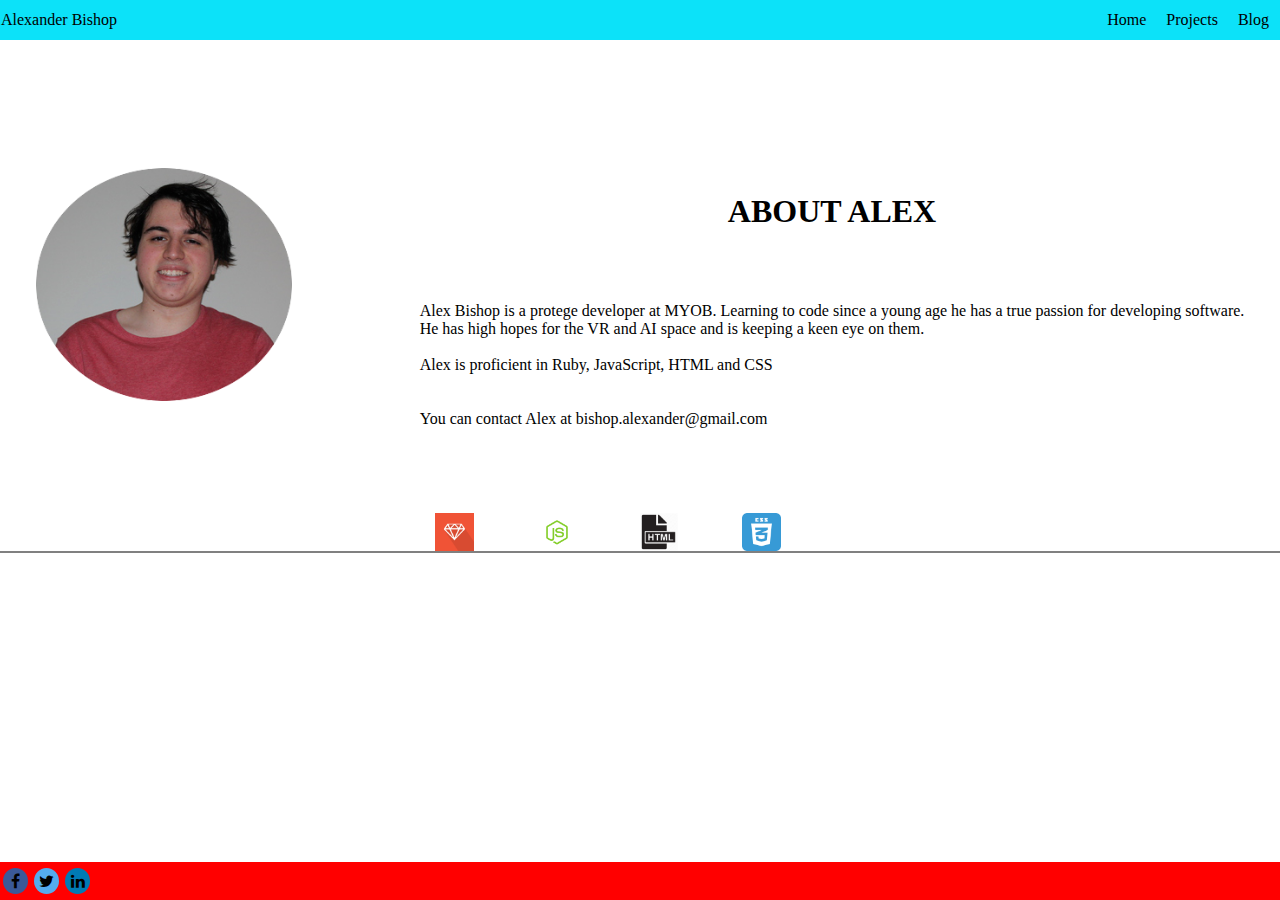
<file: index.html>
<!DOCTYPE html>
<html lang="en">
  <head>
    <meta charset="UTF-8" />
    <meta name="viewport" content="width=device-width, initial-scale=1.0" />
    <meta http-equiv="X-UA-Compatible" content="ie=edge" />
    <title>Document</title>
    <link rel="stylesheet" href="style.css" />
  </head>
  <body>
    <div class="flex-container">
      <div>Alexander Bishop</div>
      <div class="nav-container">
            <div> <a href="index.html">Home</a></div>
            <div> <a href="projects.html">Projects</a></div>
            <div> <a href="blog.html">Blog</a></div>
      </div>
    </div>
</div>
</div>
  <div class="aboutme">
    <img src="imageround.png" alt="">
<span>
  <h1>ABOUT ALEX</h1>
  <br><br><br><br>
  <p></p>Alex Bishop is a protege developer at MYOB. Learning to code since a young age he has a true passion for developing software.</p>
  <p>He has high hopes for the VR and AI space and is keeping a keen eye on them.</p>
  <br>
  <p>Alex is proficient in Ruby, JavaScript, HTML and CSS</p>
  <br>
  <br>
  <p>You can contact Alex at bishop.alexander@gmail.com</p>
</span>
</div>
<br><br><br><br>
<div class="profs">
  <img src="icons/ruby.png" alt="">
  <img src="icons/js.png" alt="">
  <img src="icons/html.png" alt="">
  <img src="icons/css.png" alt="">
</div>
<div class="footer">
    <div><a href="https://www.facebook.com/alexander.asif" class="fa fa-facebook"></a></div>
    <div><a href="https://twitter.com/thecool444?" class="fa fa-twitter"></a></div>
    <div><a href="https://www.linkedin.com/in/alexander-bishop-92a81261/" class="fa fa-linkedin"></a></div>
</div>
</body>
</html.>
</file>
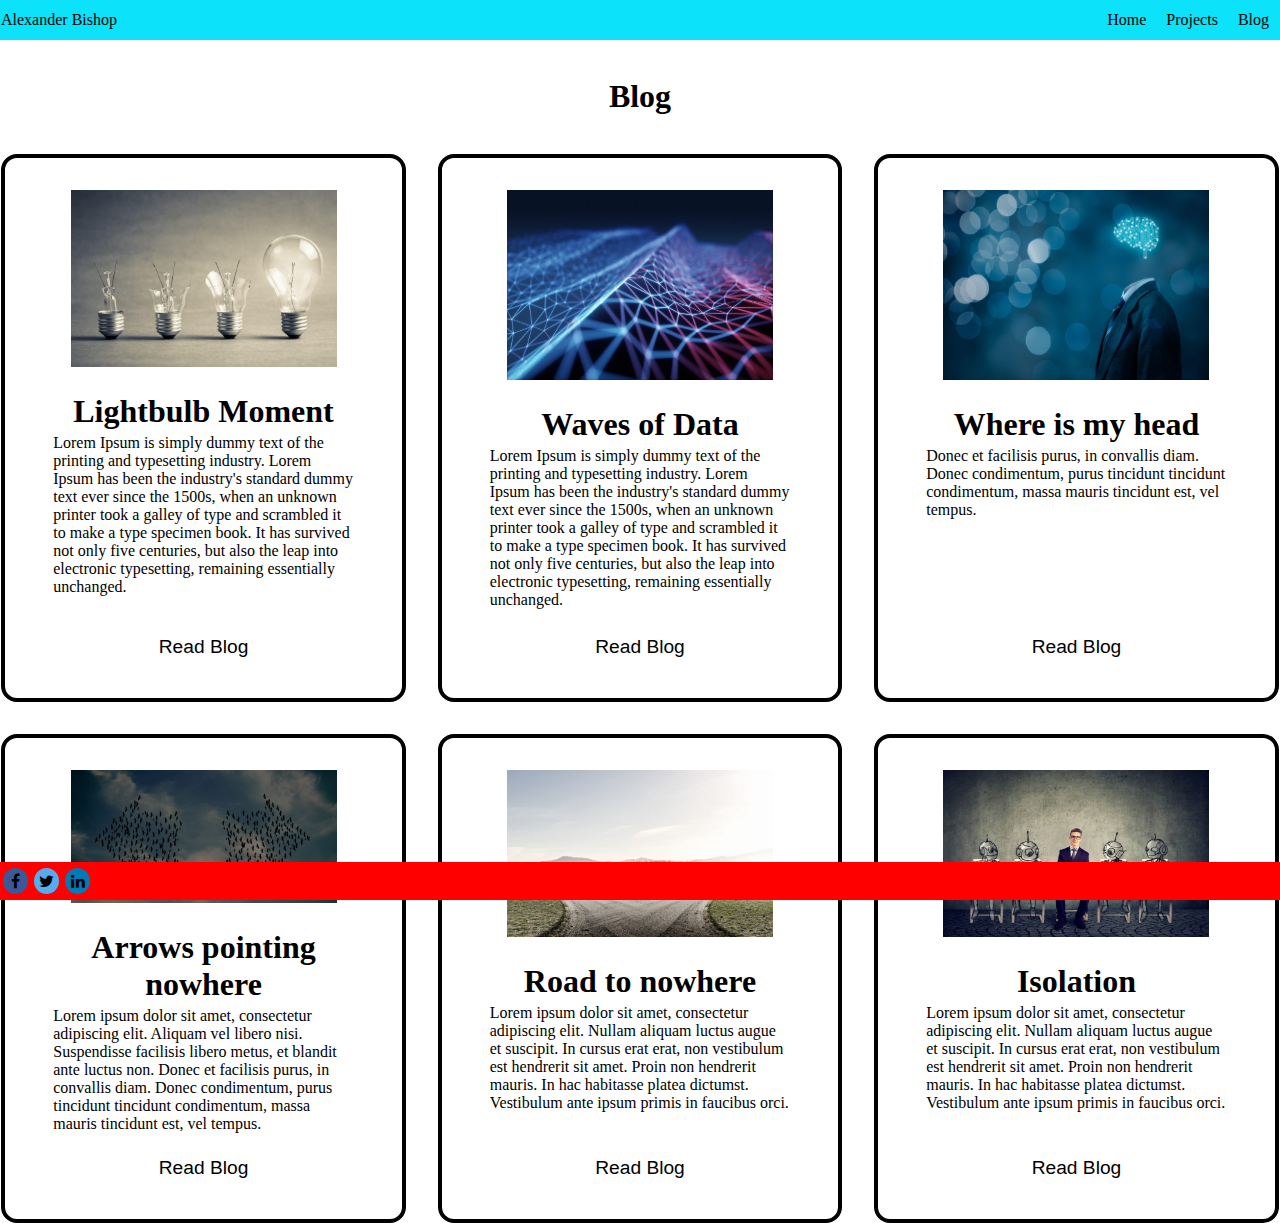
<file: blog.html>
<!DOCTYPE html>
<html lang="en">
  <head>
    <meta charset="UTF-8" />
    <meta name="viewport" content="width=device-width, initial-scale=1.0" />
    <meta http-equiv="X-UA-Compatible" content="ie=edge" />
    <title>Document</title>
    <link rel="stylesheet" href="style.css" />
  </head>
  <body>
    <div class="flex-container">
      <div>Alexander Bishop</div>
      <div class="nav-container">
        <div> <a href="index.html">Home</a></div>
        <div><a href="projects.html">Projects</a></div>
        <div><a href="blog.html">Blog</a></div>
      </div>
    </div>
    <h1>Blog</h1>
    <main class="grid">
      <article class="post">
        <h1>Lightbulb Moment</h1>
        <p>Lorem Ipsum is simply dummy text of the printing and typesetting industry. Lorem Ipsum has been the industry's standard dummy text ever since the 1500s, when an unknown printer took a galley of type and scrambled it to make a type specimen book. It has survived not only five centuries, but also the leap into electronic typesetting, remaining essentially unchanged.</p>
        <ul>
        </ul>
        <img src="images/blogimage1.jpg">
        <button><a href="#">Read Blog</a>  </button>
      </article>
      
      <article class="post">
        <h1>Waves of Data</h1>
        <p>Lorem Ipsum is simply dummy text of the printing and typesetting industry. Lorem Ipsum has been the industry's standard dummy text ever since the 1500s, when an unknown printer took a galley of type and scrambled it to make a type specimen book. It has survived not only five centuries, but also the leap into electronic typesetting, remaining essentially unchanged.</p>
        <img src="images/blogimage2.jpg">
        <button><a href="#">Read Blog</a>  </button>
      </article>
    
      <article class="post">
        <h1>Where is my head</h1>
        <p>Donec et facilisis purus, in convallis diam. Donec condimentum, purus tincidunt tincidunt condimentum, massa mauris tincidunt est, vel tempus.</p>
        <img src="images/blogimage3.jpg">
        <button><a href="#">Read Blog</a>  </button>
      </article>
  
      <article class="post">
        <h1>Arrows pointing nowhere</h1>
        <p>Lorem ipsum dolor sit amet, consectetur adipiscing elit. Aliquam vel libero nisi. Suspendisse facilisis libero metus, et blandit ante luctus non. Donec et facilisis purus, in convallis diam. Donec condimentum, purus tincidunt tincidunt condimentum, massa mauris tincidunt est, vel tempus.</p>
        <img src="images/blogimage4.png">
        <button><a href="#">Read Blog</a>  </button>
      </article>
      <article class="post">
        <h1>Road to nowhere</h1>
        <p>
            Lorem ipsum dolor sit amet, consectetur adipiscing elit. Nullam aliquam luctus augue et suscipit. In cursus erat erat, non vestibulum est hendrerit sit amet. Proin non hendrerit mauris. In hac habitasse platea dictumst. Vestibulum ante ipsum primis in faucibus orci.</p>
        <img src="images/blogimage5.jpg"
             alt="You get: a white computer with matching peripherals.">
             <button><a href="#">Read Blog</a>  </button>
      </article>
      <article class="post">
        <h1>Isolation</h1>
        <p>
            Lorem ipsum dolor sit amet, consectetur adipiscing elit. Nullam aliquam luctus augue et suscipit. In cursus erat erat, non vestibulum est hendrerit sit amet. Proin non hendrerit mauris. In hac habitasse platea dictumst. Vestibulum ante ipsum primis in faucibus orci.</p>
        <img src="images/blogimage6.jpg">
        <button><a href="#">Read Blog</a>  </button>
      </article>
    </main>
    <div class="footer">
        <div><a href="https://www.facebook.com/alexander.asif" class="fa fa-facebook"></a></div>
        <div><a href="https://twitter.com/thecool444?" class="fa fa-twitter"></a></div>
        <div><a href="https://www.linkedin.com/in/alexander-bishop-92a81261/" class="fa fa-linkedin"></a></div>
    </div>
</body>
</html>
</file>
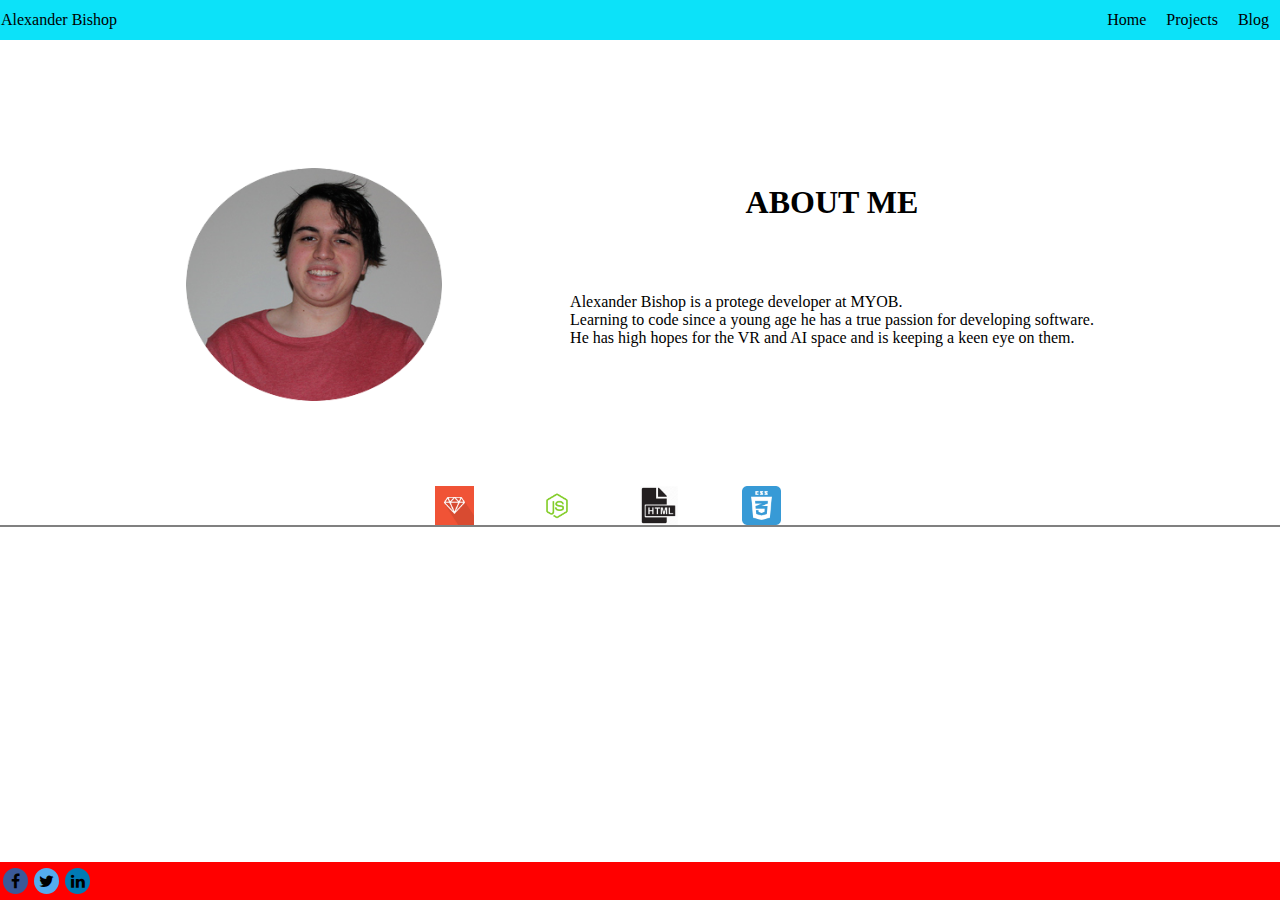
<file: home.html>
<!DOCTYPE html>
<html lang="en">
  <head>
    <meta charset="UTF-8" />
    <meta name="viewport" content="width=device-width, initial-scale=1.0" />
    <meta http-equiv="X-UA-Compatible" content="ie=edge" />
    <title>Document</title>
    <link rel="stylesheet" href="style.css" />
  </head>
  <body>
    <div class="flex-container">
      <div>Alexander Bishop</div>
      <div class="nav-container">
            <div> <a href="home.html">Home</a></div>
            <div> <a href="projects.html">Projects</a></div>
            <div> <a href="blog.html">Blog</a></div>
      </div>
    </div>
</div>
</div>
  <div class="aboutme">
    <img src="imageround.png" alt="">
<span>
  <h1>ABOUT ME</h1>
  <br><br><br><br>
  <p></p>Alexander Bishop is a protege developer at MYOB.</p>
  <p>Learning to code since a young age he has a true passion for developing software.</p>
  <p>He has high hopes for the VR and AI space and is keeping a keen eye on them.</p>
</span>
</div>
<br><br><br><br>
<div class="profs">
  <img src="icons/ruby.png" alt="">
  <img src="icons/js.png" alt="">
  <img src="icons/html.png" alt="">
  <img src="icons/css.png" alt="">
</div>
<div class="footer">
    <div><a href="https://www.facebook.com/alexander.asif" class="fa fa-facebook"></a></div>
    <div><a href="https://twitter.com/thecool444?" class="fa fa-twitter"></a></div>
    <div><a href="https://www.linkedin.com/in/alexander-bishop-92a81261/" class="fa fa-linkedin"></a></div>
</div>
</body>
</html.>
</file>
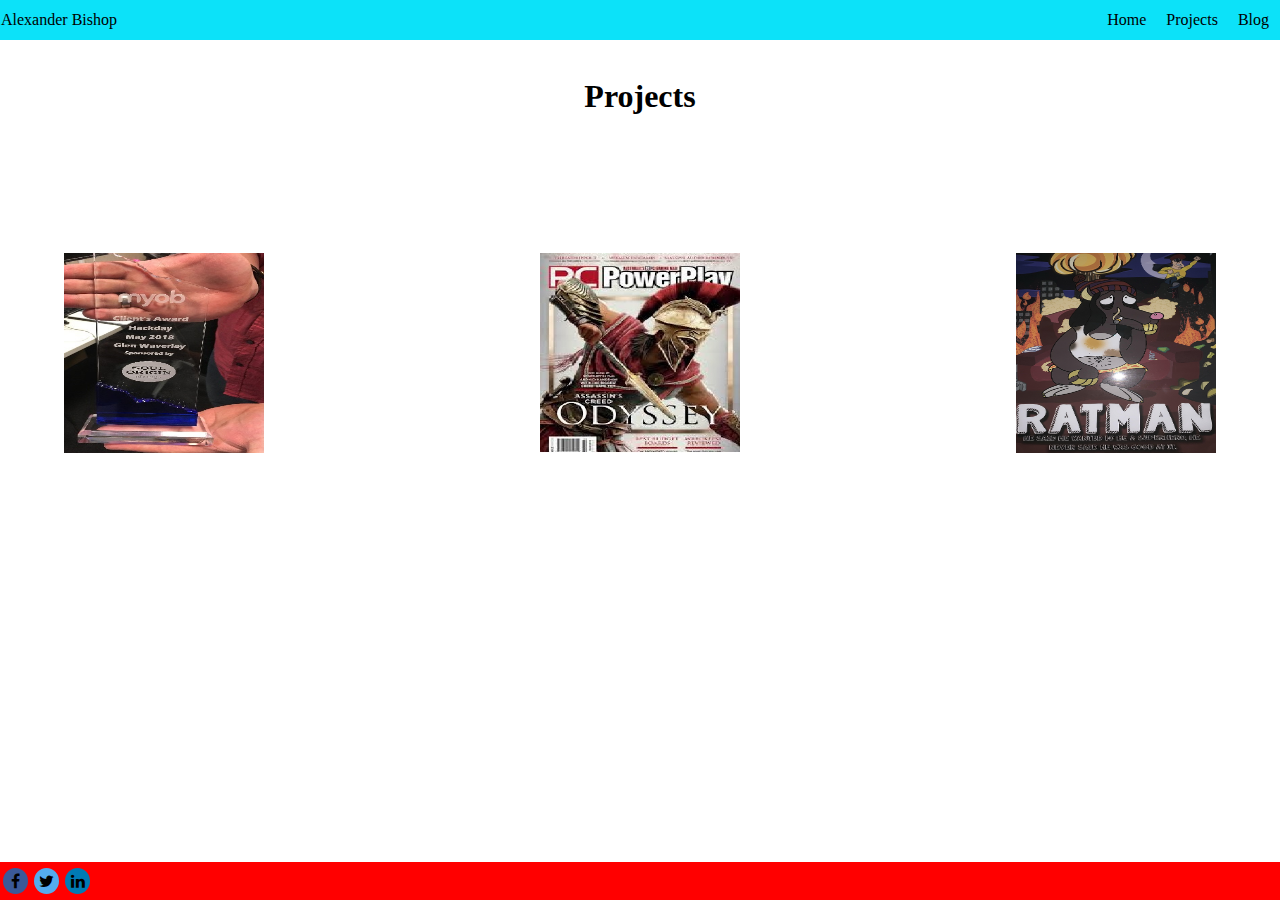
<file: projects.html>
<!DOCTYPE html>
<html lang="en">
<head>
  <meta charset="UTF-8" />
  <meta name="viewport" content="width=device-width, initial-scale=1.0" />
  <meta http-equiv="X-UA-Compatible" content="ie=edge" />
  <title>Document</title>
  <link rel="stylesheet" href="style.css" />
</head>
<body>
  <div class="flex-container">
    <div>Alexander Bishop</div>
    <div class="nav-container">
      <div> <a href="index.html">Home</a></div>
      <div><a href="projects.html">Projects</a></div>
      <div><a href="blog.html">Blog</a></div>
    </div>
  </div>
<h1>Projects</h1>
<div class="newbody">
<div class="box">
    <div class="image-container">
      <img src="projectimages/project1.jpg" alt="">
    </div>
    <div class="cover"><div class="top">Hack Day</div>Hack day is a two day event at MYOB where teams compete to create the best idea in the time given.</div>
  </div>
  
  <div class="box">
    <div class="image-container">
      <img src="projectimages/project2.jfif" alt="">
    </div>
    <div class="cover"><div class="top2">Get To The Top</div>When I was a kid the first game I made got published on PcPowerplay. It's called Get To The Top and the objective is to make it to the top of the map by jumping through obstacles.</div>
  </div>
  
  <div class="box">
    <div class="image-container">
      <img src="projectimages/ratman.PNG" alt="">
    </div>
    <div class="cover"> <div class="top">RATMAN</div> <p>Ratman is a cartoon. It features the anti-hero Ratman that is better at destoying the city then saving it.</p></div>
  </div>
</div>
<div class="footer">
    <div><a href="https://www.facebook.com/alexander.asif" class="fa fa-facebook"></a></div>
    <div><a href="https://twitter.com/thecool444?" class="fa fa-twitter"></a></div>
    <div><a href="https://www.linkedin.com/in/alexander-bishop-92a81261/" class="fa fa-linkedin"></a></div>
</div>
</body>
</html>
</file>
<file: style.css>
@import "navbar.css";
@import "footer.css";
@import "icons.css";
@import "https://cdnjs.cloudflare.com/ajax/libs/font-awesome/4.7.0/css/font-awesome.min.css";
@import "grid.css";
@import "cover.css";


.aboutme {
    display: flex;
    justify-content: center;
    padding-top: 10%
}

.aboutme > h1 {
text-align: center;
padding-top: 10%;
padding-left: 30%;
font-family: 'Rockwell';
color: #43baa2
}

.aboutme > p {
  text-align: center;
padding-top: 0%;
padding-left: 30%
}

.aboutme > img {
    height: 20%;
    width: 20%;
    padding-right: 10%;
    border-radius: 10%;
}

body {
    background-color: white;
}

.blogtext {
display: flex;
flex-direction: column
}

.blogtext > img {
    width: 10%;
    height: 10%;
}


h1 {
    font-family: 'Rockwell';
    text-align: center;
    padding-top: 3%
}

.profs {
    display: flex;
    /* background-color: #F59C9C; */
    flex-direction: row;
    justify-content: space-between;
    justify-content: center;
    align-items: baseline;
    border-bottom:  2px solid grey;
  }

  .profs > img {
      padding-top: 1%;
      padding-right: 5%;
      width: 3%;
      height: 3%
  }


  @media screen and (min-device-width : 176px) and  (max-device-width : 600px) {
    .profs > img {
        width: 15%;
        height: 15%
    }
</file>
